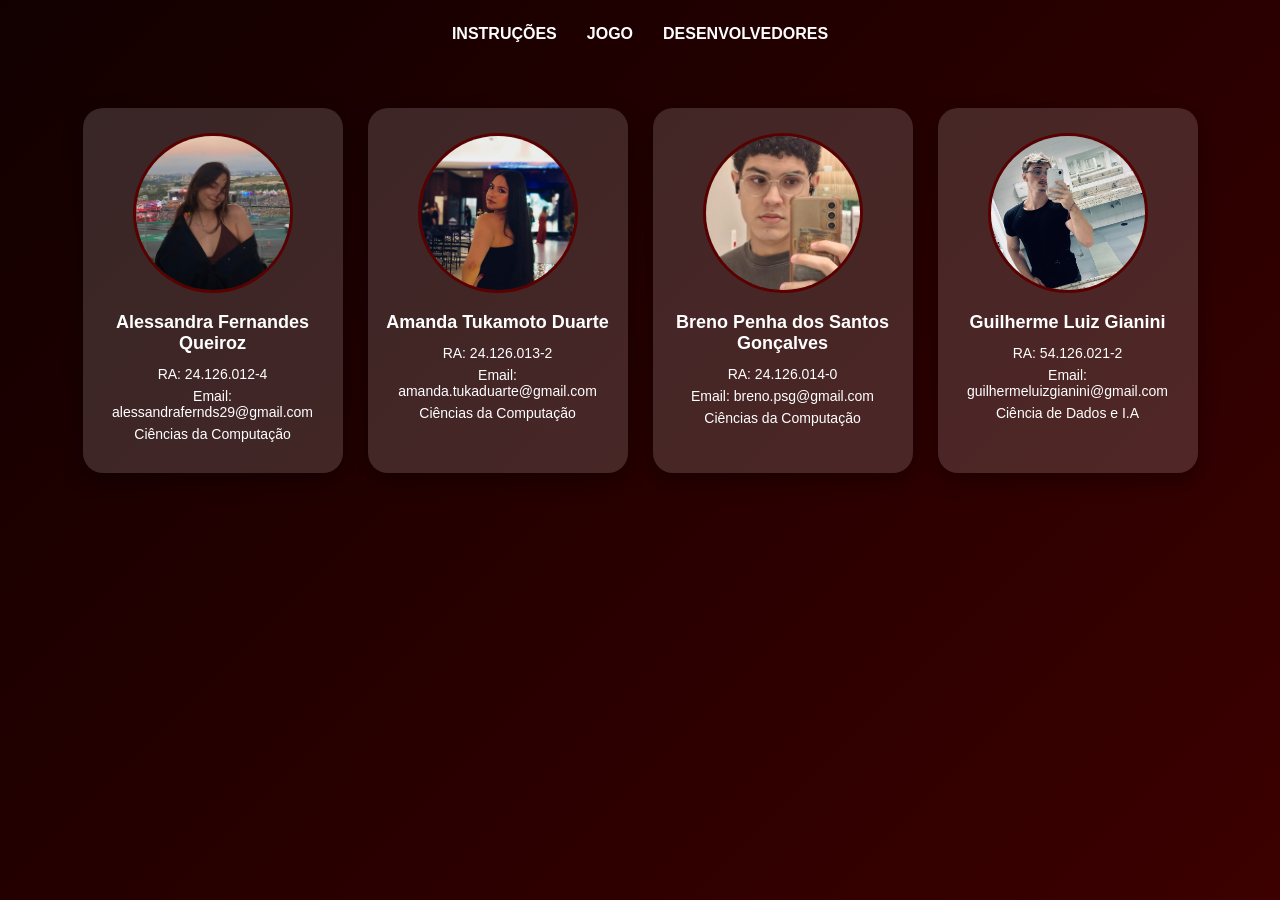
<file: desev.html>
<!DOCTYPE html>
<html lang="pt-br">
<head>
    <meta charset="UTF-8">
    <title>Desenvolvedores</title>
    <link rel="stylesheet" href="desenvolvedores.css">
</head>

<body>

    <nav class="barra-de-navegacao">
        <a link href="instrucoes.html">INSTRUÇÕES</a>
        <a link href="jogo.html">JOGO</a>
        <a link href="desev.html">DESENVOLVEDORES</a>
    </nav>

    <main class="container-cards">

        <div class="card">
            <img src="fotoale.jpeg" alt="Alessandra">
            <h3>Alessandra Fernandes Queiroz</h3>
            <p>RA: 24.126.012-4</p>
            <p>Email: alessandrafernds29@gmail.com</p>
            <p>Ciências da Computação</p>
        </div>

        <div class="card">
            <img src="fotoamanda.jpeg" alt="Amanda">
            <h3>Amanda Tukamoto Duarte</h3>
            <p>RA: 24.126.013-2</p>
            <p>Email: amanda.tukaduarte@gmail.com</p>
            <p>Ciências da Computação</p>
        </div>

        <div class="card">
            <img src="fotobreno.jpeg" alt="Breno">
            <h3>Breno Penha dos Santos Gonçalves</h3>
            <p>RA: 24.126.014-0</p>
            <p>Email: breno.psg@gmail.com</p>
            <p>Ciências da Computação</p>
        </div>

        <div class="card">
            <img src="fotoguilherme.jpeg" alt="Guilherme">
            <h3>Guilherme Luiz Gianini</h3>
            <p>RA: 54.126.021-2</p>
            <p>Email: guilhermeluizgianini@gmail.com</p>
            <p>Ciência de Dados e I.A</p>
        </div>

    </main>

</body>
</html>
</file>
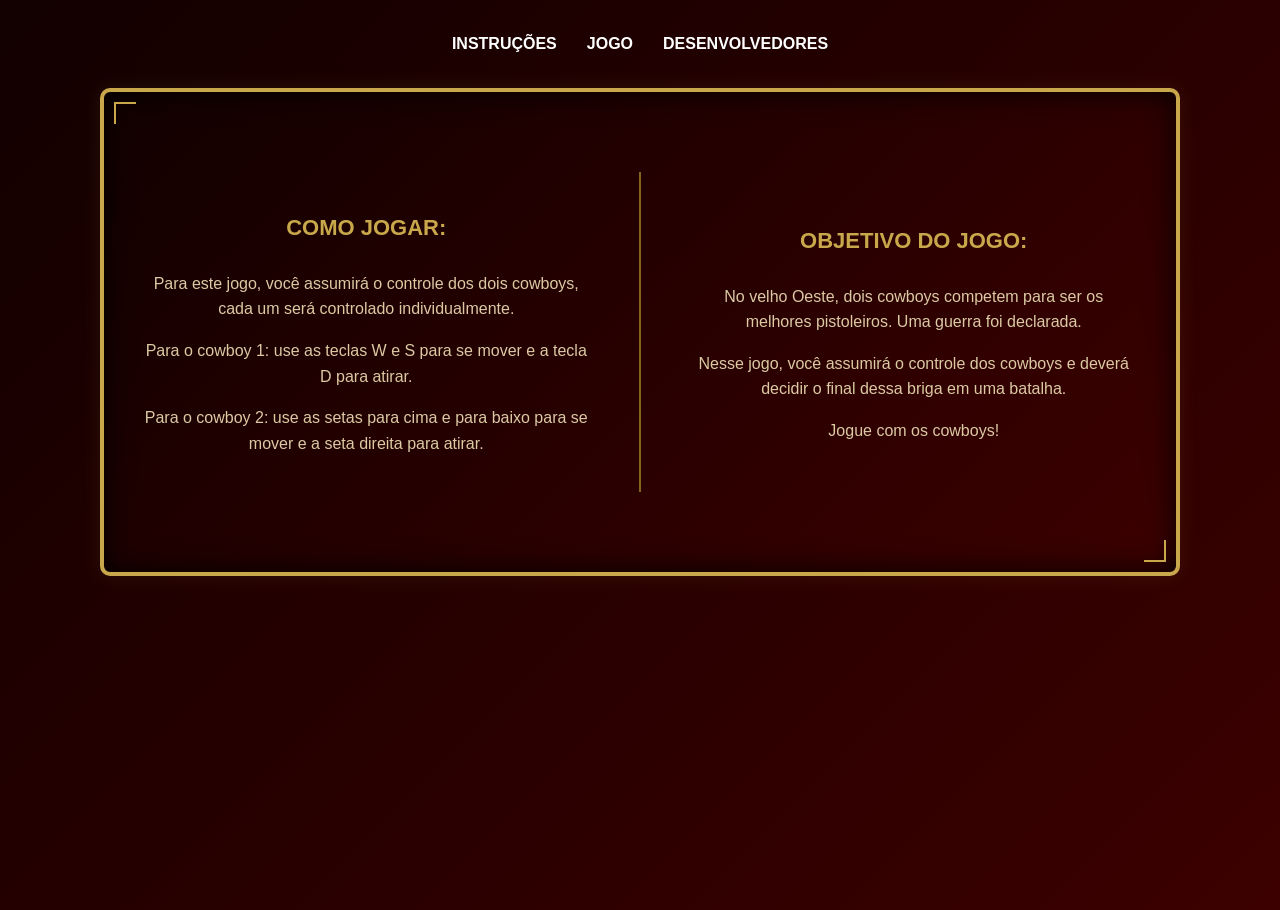
<file: instrucoes.html>
<!DOCTYPE html>
<html lang="pt-br">
<head>
    <meta charset="UTF-8">
    <title>Instruções</title>
    <link rel="stylesheet" href="instrucoes.css">
</head>
<body>

    <div class="container">

        <nav class="barra-de-navegacao">
            <a link href="instrucoes.html">INSTRUÇÕES</a>
            <a link href="jogo.html">JOGO</a>
            <a link href="desev.html">DESENVOLVEDORES</a>
        </nav>

        <section class="instrucoes">

            <div class="bloco-instrucao">
                <h3>COMO JOGAR:</h3>

                <p>
                    Para este jogo, você assumirá o controle dos dois cowboys,
                    cada um será controlado individualmente.
                </p>

                <p>
                    Para o cowboy 1: use as teclas W e S para se mover
                    e a tecla D para atirar.
                </p>

                <p>
                    Para o cowboy 2: use as setas para cima e para baixo
                    para se mover e a seta direita para atirar.
                </p>
            </div>

            <div class="linha-vertical"></div>

            <div class="bloco-instrucao">
                <h3>OBJETIVO DO JOGO:</h3>

                <p>
                    No velho Oeste, dois cowboys competem para ser os melhores
                    pistoleiros. Uma guerra foi declarada.
                </p>

                <p>
                    Nesse jogo, você assumirá o controle dos cowboys e deverá
                    decidir o final dessa briga em uma batalha.
                </p>

                <p>
                    Jogue com os cowboys!
                </p>
            </div>

        </section>

    </div>

</body>
</html>
</file>
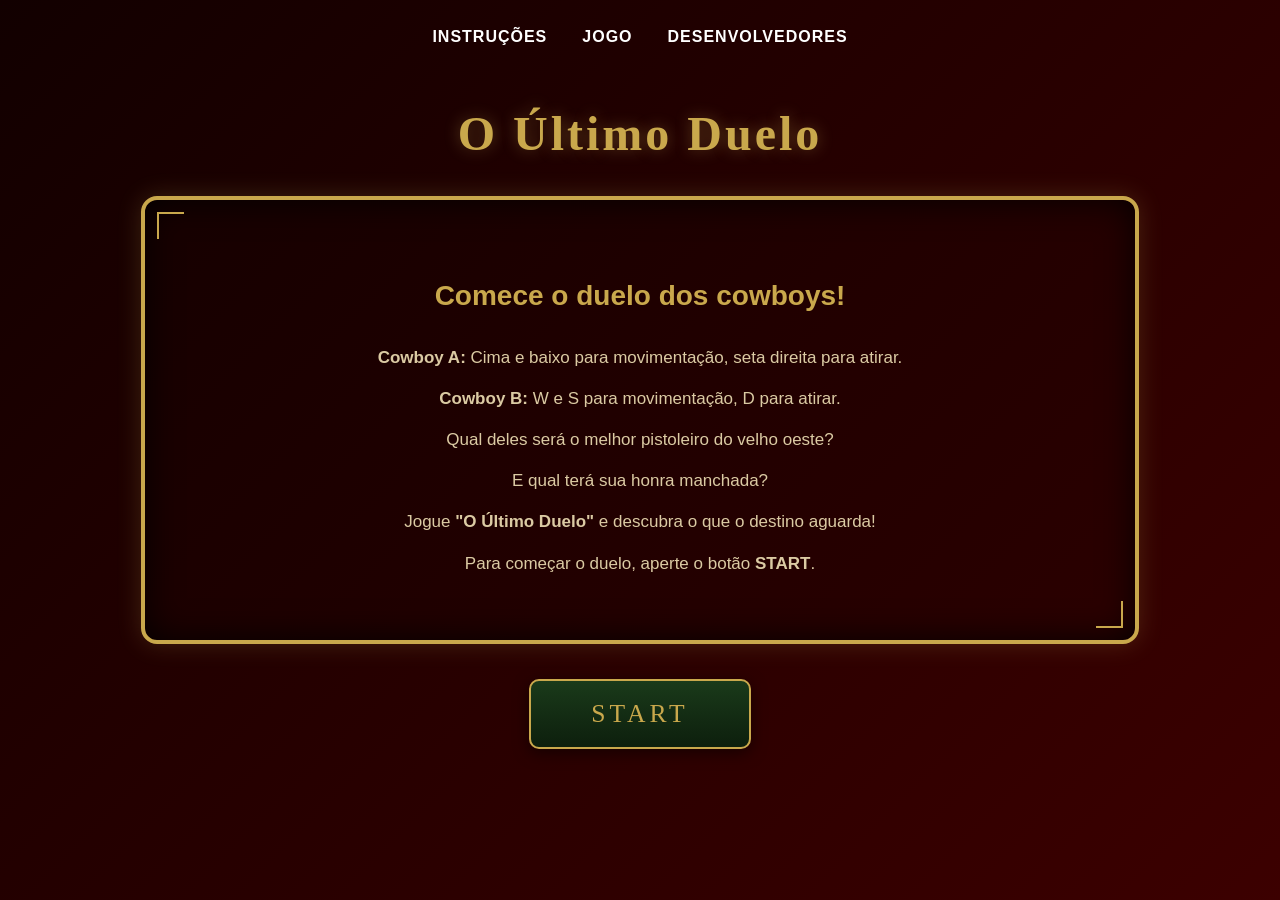
<file: jogo.html>
<!DOCTYPE html>
<html lang="pt-br">
<head>
    <meta charset="UTF-8">
    <meta name="viewport" content="width=device-width, initial-scale=1.0">
    <title>Duelo no Velho Oeste</title>
    <link rel="stylesheet" href="jogo.css">
</head>

<body>
    <div class="container">

        <nav class="barra-de-navegacao">
            <a link href="instrucoes.html">INSTRUÇÕES</a>
            <a link href="jogo.html">JOGO</a>
            <a link href="desev.html">DESENVOLVEDORES</a>
        </nav>

        <header class="title">
            <h1>O Último Duelo</h1>
        </header>

        <main class="game-area">
            <div class="game-placeholder">
                <h2>Comece o duelo dos cowboys!</h2>

                <p><strong>Cowboy A:</strong> Cima e baixo para movimentação, seta direita para atirar.</p>
                <p><strong>Cowboy B:</strong> W e S para movimentação, D para atirar.</p>

                <p>Qual deles será o melhor pistoleiro do velho oeste?</p>
                <p>E qual terá sua honra manchada?</p>

                <p>Jogue <strong>"O Último Duelo"</strong> e descubra o que o destino aguarda!</p>
                <p>Para começar o duelo, aperte o botão <strong>START</strong>.</p>
            </div>
        </main>

        <div class="button-container">
            <button class="play-button" onclick="startGame()">START</button>
        </div>

    </div>

    <script>
    function startGame() {
        window.location.href = 'java.html';
    }
</script>
</body>
</html>
</file>
<file: desenvolvedores.css>
/* página de desenvolvedores */

*{
    margin: 0;
    padding: 0;
    box-sizing: border-box;
}

body {
    background: linear-gradient(135deg, #120000, #3c0000);
    font-family: Arial, Helvetica, sans-serif;
    color: white;
    min-height: 100vh;
}

/* barra de links */
.barra-de-navegacao {
    display: flex;
    justify-content: center;
    gap: 30px;
    padding: 25px;
}

.barra-de-navegacao a {
    text-decoration: none;
    color: white;
    font-weight: bold;
    transition: 0.3s;
}

.barra-de-navegacao a:hover {
    color: #c9a84c;
}

/* parte dos cards */
.container-cards {
    display: flex;
    justify-content: center;
    align-items: stretch;
    gap: 25px;
    padding: 40px;
}

/* card individual */
.card {
    background-color: rgba(255, 255, 255, 0.15);
    width: 260px;
    padding: 25px 15px;
    border-radius: 20px;
    text-align: center;
    box-shadow: 0 8px 20px rgba(0, 0, 0, 0.35);
    transition: transform 0.3s ease;
}

.card:hover {
    transform: translateY(-8px);
}

/* fotos */
.card img {
    width: 160px;
    height: 160px;
    border-radius: 50%;
    object-fit: cover;
    border: 3px solid #590000;
    margin-bottom: 15px;
}

/* nome */
.card h3 {
    font-size: 18px;
    margin-bottom: 12px;
}

/* dados */
.card p {
    font-size: 14px;
    margin: 6px 0;
    word-break: break-word;
}
</file>
<file: instrucoes.css>
/* página de instruções */

body {
    margin: 0;
    min-height: 100vh;
    background: linear-gradient(135deg, #120000, #3c0000);
    font-family: Arial, Helvetica, sans-serif;
}

/* barra de navegação */
.barra-de-navegacao {
    display: flex;
    justify-content: center;
    gap: 30px;
    padding: 25px;
    margin-top: 10px;
}

.barra-de-navegacao a {
    text-decoration: none;
    color: white;
    font-weight: bold;
    transition: 0.3s;
}

.barra-de-navegacao a:hover {
    color: #c9a84c;
}

/* parte das instruções */
.instrucoes {
    background: linear-gradient(135deg, #120000, #3c0000);
    border: 4px solid #c9a84c;
    border-radius: 10px;
    min-height: 400px;
    margin: 10px 100px 40px;
    padding: 40px;

    display: flex;
    justify-content: center;
    align-items: center;
    gap: 50px;

    position: relative;

    box-shadow:
        inset 0 0 30px rgba(0, 0, 0, 0.9),
        0 0 20px rgba(201, 168, 76, 0.1);

    transition: transform 0.3s ease;
}

.instrucoes:hover {
    transform: translateY(-8px);
}

.instrucoes::before {
    content: '';
    position: absolute;
    top: 10px;
    left: 10px;
    width: 20px;
    height: 20px;
    border-top: 2px solid #c9a84c;
    border-left: 2px solid #c9a84c;
}

.instrucoes::after {
    content: '';
    position: absolute;
    bottom: 10px;
    right: 10px;
    width: 20px;
    height: 20px;
    border-bottom: 2px solid #c9a84c;
    border-right: 2px solid #c9a84c;
}

.bloco-instrucao {
    width: 45%;
    text-align: center;
    color: #dbcaa3;
}

.bloco-instrucao h3 {
    color: #c9a84c;
    margin-bottom: 30px;
    font-size: 22px;
}

.bloco-instrucao p {
    font-size: 16px;
    line-height: 1.6;
    margin-bottom: 15px;
}

.linha-vertical {
    width: 3px;
    height: 320px;
    background-color: #85641c;
}
</file>
<file: jogo.css>
/* página do jogo/play */

body {
    margin: 0;
    min-height: 100vh;
    background: linear-gradient(135deg, #120000, #3c0000);
    font-family: Arial, Helvetica, sans-serif;
    color: white;
}

.container {
    width: 100%;
}

/* barra de navegação */
.barra-de-navegacao {
    display: flex;
    justify-content: center;
    gap: 35px;
    padding: 28px;
}

.barra-de-navegacao a {
    text-decoration: none;
    color: white;
    font-weight: bold;
    letter-spacing: 1px;
    transition: 0.3s;
}

.barra-de-navegacao a:hover {
    color: #c9a84c;
}

/* título */
.title {
    text-align: center;
    margin-top: 20px;
}

.title h1 {
    color: #c9a84c;
    font-size: 48px;
    font-family: Georgia, serif;
    letter-spacing: 3px;
    text-shadow: 0 0 15px rgba(201, 168, 76, 0.35);
}

/* área do jogo */
.game-area {
    display: flex;
    justify-content: center;
    align-items: center;
    margin: 35px auto;
    padding: 0 20px;
}

.game-placeholder {
    width: 75%;
    max-width: 900px;
    min-height: 350px;
    padding: 45px;
    
    background: linear-gradient(135deg, #160000, #2b0000);
    border: 4px solid #c9a84c;
    border-radius: 16px;
    
    display: flex;
    flex-direction: column;
    justify-content: center;
    align-items: center;

    text-align: center;
    color: #dbcaa3;

    box-shadow:
        inset 0 0 35px rgba(0, 0, 0, 0.9),
        0 0 25px rgba(201, 168, 76, 0.2);

    position: relative;
}

.game-placeholder::before {
    content: '';
    position: absolute;
    top: 12px;
    left: 12px;
    width: 25px;
    height: 25px;
    border-top: 2px solid #c9a84c;
    border-left: 2px solid #c9a84c;
}

.game-placeholder::after {
    content: '';
    position: absolute;
    bottom: 12px;
    right: 12px;
    width: 25px;
    height: 25px;
    border-bottom: 2px solid #c9a84c;
    border-right: 2px solid #c9a84c;
}

.game-placeholder h2 {
    color: #c9a84c;
    font-size: 28px;
    margin-bottom: 25px;
}

.game-placeholder p {
    font-size: 17px;
    line-height: 1.6;
    margin: 7px 0;
}

/* botão de play */
.button-container {
    display: flex;
    justify-content: center;
    margin-bottom: 40px;
}

.play-button {
    background: linear-gradient(180deg, #1a3a1a, #0d1f0d);
    color: #c9a84c;
    border: 2px solid #c9a84c;
    padding: 18px 60px;
    font-family: Georgia, serif;
    font-size: 1.6rem;
    cursor: pointer;
    border-radius: 10px;
    letter-spacing: 4px;
    transition: 0.3s ease;
    box-shadow: 0 4px 15px rgba(0, 0, 0, 0.5);
}

.play-button:hover {
    background: linear-gradient(180deg, #1f4420, #0f2410);
    color: #d4b55a;
    transform: translateY(-3px);
    box-shadow:
        0 6px 25px rgba(0, 0, 0, 0.6),
        0 0 30px rgba(201, 168, 76, 0.25);
}
</file>
